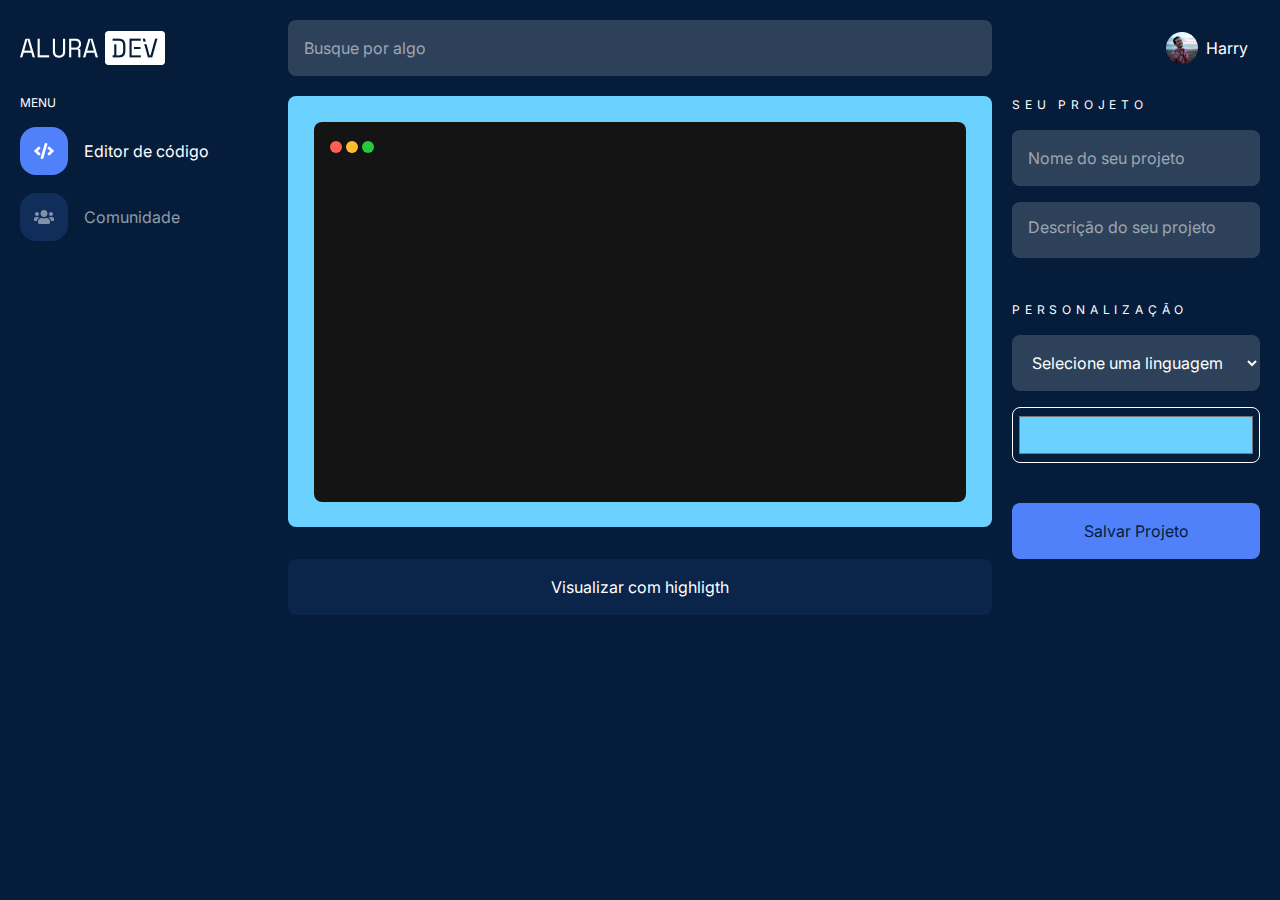
<file: index.html>
<!DOCTYPE html>
<html lang="pt-BR">
<head>
  <meta charset="UTF-8">
  <meta name="viewport" content="width=device-width, initial-scale=1.0">
  <link rel="stylesheet" href="./assets/css/normalize.css">
  <link rel="preconnect" href="https://fonts.gstatic.com">
  <link href="https://fonts.googleapis.com/css2?family=Inter&family=Roboto&display=swap" rel="stylesheet">
  <link rel="stylesheet" href="./assets/css/dracula.css">
  <link rel="stylesheet" href="./assets/css/style.css">
  <link rel="icon" type="image/png" sizes="32x32" href="./assets/img/favicon.png">
  <title>AluraDev</title>
</head>
<body>
  <div class="container">
    <header class="header">
      <img src="./assets/img/logo.png" alt="Logo do site" class="header__logo">
      <input type="text" class="header__search" placeholder="Busque por algo">
      <div class="search-icon">
        <img src="./assets/img/search-icon.svg" alt="Ícone de pesquisa">
      </div>
      <div class="profile">
        <img src="./assets/img/photo.png" alt="Foto do autor" class="profile__photo">
        <p class="profile__name">Harry</p>
      </div>
      <div class="hamburger">
        <img src="./assets/img/navbar-open-icon.svg" alt="Icone do navbar mobile">
      </div>
    </header>
    <nav class="navbar">
      <p class="navbar__title">Menu</p>
      <ul class="navbar__items">
        <li class="navbar__item navbar__item--active">
          <a href="./">
            <svg width="48" height="48" viewBox="0 0 48 48" xmlns="http://www.w3.org/2000/svg">
              <rect width="48" height="48" rx="16"/>
              <path d="M22.7157 31.9832L20.8096 31.4301C20.6096 31.3739 20.4971 31.1645 20.5534 30.9645L24.8187 16.2719C24.8749 16.0719 25.0843 15.9594 25.2843 16.0157L27.1904 16.5688C27.3904 16.625 27.5029 16.8344 27.4466 17.0344L23.1813 31.727C23.1219 31.9269 22.9157 32.0426 22.7157 31.9832ZM19.1535 28.4772L20.5128 27.0273C20.6565 26.8742 20.6471 26.6305 20.4878 26.4899L17.6567 23.9994L20.4878 21.509C20.6471 21.3684 20.6596 21.1247 20.5128 20.9715L19.1535 19.5217C19.0129 19.3717 18.7754 19.3623 18.6223 19.506L14.1195 23.7245C13.9602 23.8713 13.9602 24.1244 14.1195 24.2713L18.6223 28.4928C18.7754 28.6366 19.0129 28.6303 19.1535 28.4772ZM29.3777 28.496L33.8805 24.2744C34.0398 24.1275 34.0398 23.8744 33.8805 23.7276L29.3777 19.5029C29.2277 19.3623 28.9902 19.3685 28.8465 19.5185L27.4872 20.9684C27.3435 21.1215 27.3529 21.3653 27.5122 21.5059L30.3433 23.9994L27.5122 26.4899C27.3529 26.6305 27.3404 26.8742 27.4872 27.0273L28.8465 28.4772C28.9871 28.6303 29.2246 28.6366 29.3777 28.496Z"/>
            </svg>
            <p> Editor de código </p>
          </a>
      </li>
        <li class="navbar__item">
          <a href="./comunidade.html">
            <svg class="" width="48" height="48" viewBox="0 0 48 48" xmlns="http://www.w3.org/2000/svg">
              <rect width="48" height="48" rx="16"/>
              <path d="M17 23C18.1031 23 19 22.1031 19 21C19 19.8969 18.1031 19 17 19C15.8969 19 15 19.8969 15 21C15 22.1031 15.8969 23 17 23ZM31 23C32.1031 23 33 22.1031 33 21C33 19.8969 32.1031 19 31 19C29.8969 19 29 19.8969 29 21C29 22.1031 29.8969 23 31 23ZM32 24H30C29.45 24 28.9531 24.2219 28.5906 24.5813C29.85 25.2719 30.7437 26.5188 30.9375 28H33C33.5531 28 34 27.5531 34 27V26C34 24.8969 33.1031 24 32 24ZM24 24C25.9344 24 27.5 22.4344 27.5 20.5C27.5 18.5656 25.9344 17 24 17C22.0656 17 20.5 18.5656 20.5 20.5C20.5 22.4344 22.0656 24 24 24ZM26.4 25H26.1406C25.4906 25.3125 24.7688 25.5 24 25.5C23.2312 25.5 22.5125 25.3125 21.8594 25H21.6C19.6125 25 18 26.6125 18 28.6V29.5C18 30.3281 18.6719 31 19.5 31H28.5C29.3281 31 30 30.3281 30 29.5V28.6C30 26.6125 28.3875 25 26.4 25ZM19.4094 24.5813C19.0469 24.2219 18.55 24 18 24H16C14.8969 24 14 24.8969 14 26V27C14 27.5531 14.4469 28 15 28H17.0594C17.2563 26.5188 18.15 25.2719 19.4094 24.5813Z"/>
            </svg>
            <p> Comunidade </p>
          </a>
        </li>
      </ul>

      <hr>
      <div class="profile">
        <img src="./assets/img/photo.png" alt="Foto do autor" class="profile__photo">
        <p class="profile__name">Harry</p>
      </div>
    </nav>
    <main>
      <div class="error" data-js="error">
        Ops, você esqueceu de colocar o código!
      </div>
      <div class="editor" data-js="editor">
        <header class="buttons">
          <svg class="buttons__icon buttons__icon--primary" viewBox="0 0 12 12" xmlns="http://www.w3.org/2000/svg">
            <use xlink:href="./assets/img/symbols.svg#ball" />
          </svg>
          <svg class="buttons__icon buttons__icon--secondary" viewBox="0 0 12 12" xmlns="http://www.w3.org/2000/svg">
            <use xlink:href="./assets/img/symbols.svg#ball" />
          </svg>
          <svg class="buttons__icon buttons__icon--third" viewBox="0 0 12 12" xmlns="http://www.w3.org/2000/svg">
            <use xlink:href="./assets/img/symbols.svg#ball" />
          </svg>
        </header>
        <code class="editor__code javascript hljs" data-js="editor__code" contenteditable="true" aria-label="editor">
        </code>
      </div>
      <button class="button-preview">Visualizar com highligth</button>
    </main>
    <section class="project">
      <form action="#" data-js="form-project">
        <h2 class="project__title">Seu Projeto</h2>
        <input class="project__name" data-js="project__name" placeholder="Nome do seu projeto" type="text" required>
        <textarea class="project__description" data-js="project__description" placeholder="Descrição do seu projeto" required></textarea>
        <h2 class="project__title">Personalização</h2>
        <select class="project__language" data-js="project__language" required>
          <option value="">Selecione uma linguagem</option>
          <option value="javascript">Javascript</option>
          <option value="css">CSS</option>
          <option value="html">Html</option>
          <option value="java">Java</option>
          <option value="php">PHP</option>
          <option value="ruby">Ruby</option>
        </select>
        <input class="project__color" data-js="project__color" type="color" value="#6bd1ff">
        <button class="project__button" type="submit">Salvar Projeto</button>
      </form>
    </section>
  </div>
  <script src="./assets/js/highlight.min.js"></script>
  <script src="./assets/js/navbar.js"></script>
  <script src="./assets/js/script.js"></script>
</body>
</html>
</file>
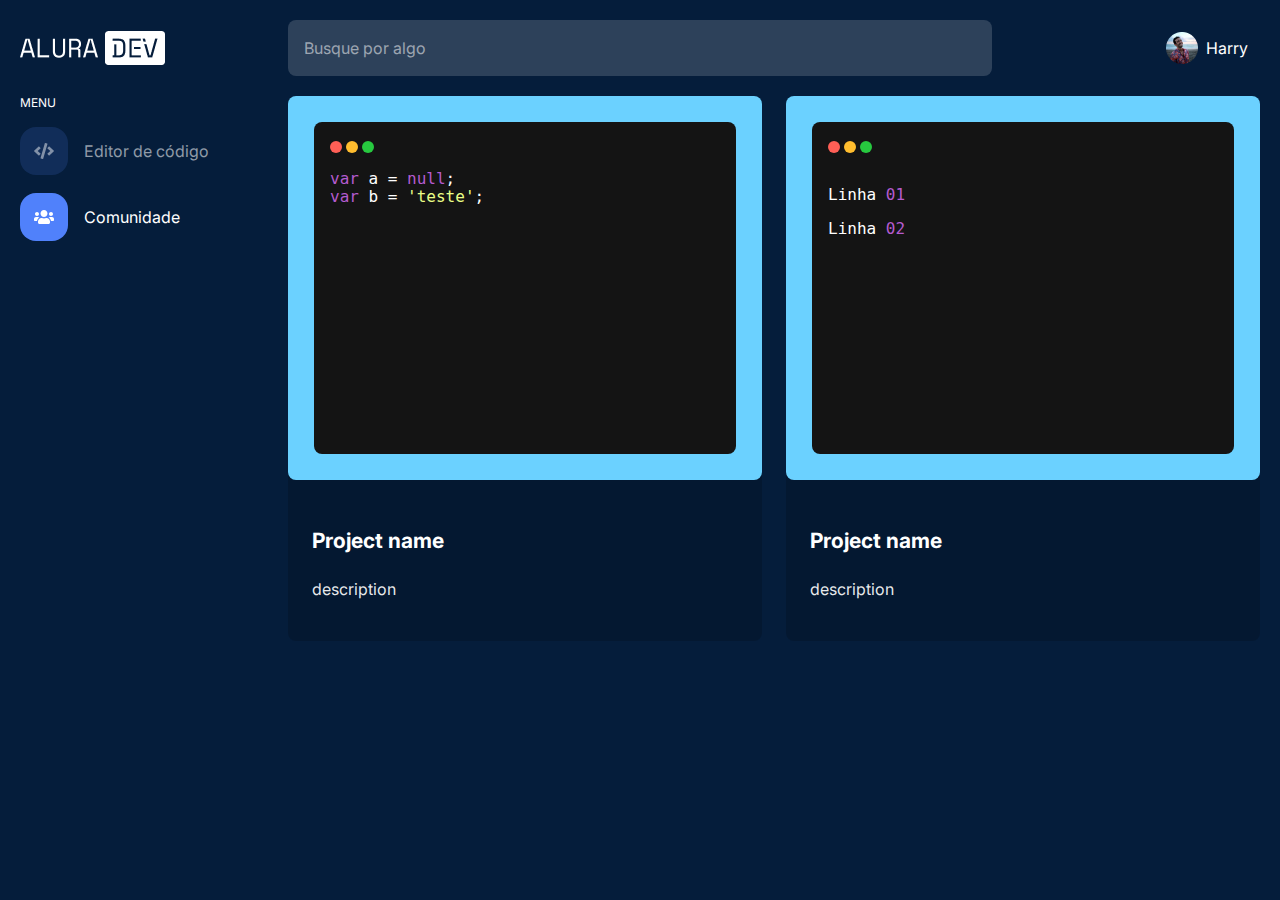
<file: comunidade.html>
<!DOCTYPE html>
<html lang="pt-BR">
<head>
  <meta charset="UTF-8">
  <meta name="viewport" content="width=device-width, initial-scale=1.0">
  <link rel="stylesheet" href="./assets/css/normalize.css">
  <link rel="preconnect" href="https://fonts.gstatic.com">
  <link href="https://fonts.googleapis.com/css2?family=Inter&family=Roboto&display=swap" rel="stylesheet">
  <link rel="stylesheet" href="./assets/css/dracula.css">
  <link rel="stylesheet" href="./assets/css/style.css">
  <link rel="icon" type="image/png" sizes="32x32" href="./assets/img/favicon.png">
  <title>AluraDev</title>
</head>
<body>
  <div class="container">
    <header class="header">
      <img src="./assets/img/logo.png" alt="Logo do site" class="header__logo">
      <input type="text" class="header__search" placeholder="Busque por algo">
      <div class="search-icon">
        <img src="./assets/img/search-icon.svg" alt="Ícone de pesquisa">
      </div>
      <div class="profile">
        <img src="./assets/img/photo.png" alt="Foto do autor" class="profile__photo">
        <p class="profile__name">Harry</p>
      </div>
      <div class="hamburger">
        <img src="./assets/img/navbar-open-icon.svg" alt="Icone do navbar mobile">
      </div>
    </header>
    <nav class="navbar">
      <p class="navbar__title">Menu</p>
      <ul class="navbar__items">
        <a href="./">
          <li class="navbar__item">
            <svg width="48" height="48" viewBox="0 0 48 48" xmlns="http://www.w3.org/2000/svg">
              <rect width="48" height="48" rx="16"/>
              <path d="M22.7157 31.9832L20.8096 31.4301C20.6096 31.3739 20.4971 31.1645 20.5534 30.9645L24.8187 16.2719C24.8749 16.0719 25.0843 15.9594 25.2843 16.0157L27.1904 16.5688C27.3904 16.625 27.5029 16.8344 27.4466 17.0344L23.1813 31.727C23.1219 31.9269 22.9157 32.0426 22.7157 31.9832ZM19.1535 28.4772L20.5128 27.0273C20.6565 26.8742 20.6471 26.6305 20.4878 26.4899L17.6567 23.9994L20.4878 21.509C20.6471 21.3684 20.6596 21.1247 20.5128 20.9715L19.1535 19.5217C19.0129 19.3717 18.7754 19.3623 18.6223 19.506L14.1195 23.7245C13.9602 23.8713 13.9602 24.1244 14.1195 24.2713L18.6223 28.4928C18.7754 28.6366 19.0129 28.6303 19.1535 28.4772ZM29.3777 28.496L33.8805 24.2744C34.0398 24.1275 34.0398 23.8744 33.8805 23.7276L29.3777 19.5029C29.2277 19.3623 28.9902 19.3685 28.8465 19.5185L27.4872 20.9684C27.3435 21.1215 27.3529 21.3653 27.5122 21.5059L30.3433 23.9994L27.5122 26.4899C27.3529 26.6305 27.3404 26.8742 27.4872 27.0273L28.8465 28.4772C28.9871 28.6303 29.2246 28.6366 29.3777 28.496Z"/>
            </svg>
            <p> Editor de código </p>
          </a>
      </li>
        <li class="navbar__item navbar__item--active">
          <a href="./comunidade.html">
            <svg class="" width="48" height="48" viewBox="0 0 48 48" xmlns="http://www.w3.org/2000/svg">
              <rect width="48" height="48" rx="16"/>
              <path d="M17 23C18.1031 23 19 22.1031 19 21C19 19.8969 18.1031 19 17 19C15.8969 19 15 19.8969 15 21C15 22.1031 15.8969 23 17 23ZM31 23C32.1031 23 33 22.1031 33 21C33 19.8969 32.1031 19 31 19C29.8969 19 29 19.8969 29 21C29 22.1031 29.8969 23 31 23ZM32 24H30C29.45 24 28.9531 24.2219 28.5906 24.5813C29.85 25.2719 30.7437 26.5188 30.9375 28H33C33.5531 28 34 27.5531 34 27V26C34 24.8969 33.1031 24 32 24ZM24 24C25.9344 24 27.5 22.4344 27.5 20.5C27.5 18.5656 25.9344 17 24 17C22.0656 17 20.5 18.5656 20.5 20.5C20.5 22.4344 22.0656 24 24 24ZM26.4 25H26.1406C25.4906 25.3125 24.7688 25.5 24 25.5C23.2312 25.5 22.5125 25.3125 21.8594 25H21.6C19.6125 25 18 26.6125 18 28.6V29.5C18 30.3281 18.6719 31 19.5 31H28.5C29.3281 31 30 30.3281 30 29.5V28.6C30 26.6125 28.3875 25 26.4 25ZM19.4094 24.5813C19.0469 24.2219 18.55 24 18 24H16C14.8969 24 14 24.8969 14 26V27C14 27.5531 14.4469 28 15 28H17.0594C17.2563 26.5188 18.15 25.2719 19.4094 24.5813Z"/>
            </svg>
            <p> Comunidade </p>
          </a>
        </li>
      </ul>

      <hr>
      <div class="profile">
        <img src="./assets/img/photo.png" alt="Foto do autor" class="profile__photo">
        <p class="profile__name">Harry</p>
      </div>
    </nav>
    <main  class="cards" data-js="cards">
      <section class="card">
        <div class="card__body">
          <section class="buttons">
            <svg class="buttons__icon buttons__icon--primary" viewBox="0 0 12 12" xmlns="http://www.w3.org/2000/svg">
              <circle cx="6" cy="6" r="6"/>
            </svg>
            <svg class="buttons__icon buttons__icon--secondary" viewBox="0 0 12 12" xmlns="http://www.w3.org/2000/svg">
              <circle cx="6" cy="6" r="6"/>
            </svg>
            <svg class="buttons__icon buttons__icon--third" viewBox="0 0 12 12" xmlns="http://www.w3.org/2000/svg">
              <circle cx="6" cy="6" r="6"/>
            </svg>
          </section>
          <code class="card__code javascript hljs" data-js="card__code" aria-label="card">
            var a = null; <br>
            var b = 'teste'; <br>
          </code>
        </div>
        <footer>
          <p class="card__project-name">Project name</p>
          <p class="card__project-description">description</p>
        </footer>
      </section>
      <section class="card">
        <div class="card__body">
          <section class="buttons">
            <svg class="buttons__icon buttons__icon--primary" viewBox="0 0 12 12" xmlns="http://www.w3.org/2000/svg">
              <circle cx="6" cy="6" r="6"/>
            </svg>
            <svg class="buttons__icon buttons__icon--secondary" viewBox="0 0 12 12" xmlns="http://www.w3.org/2000/svg">
              <circle cx="6" cy="6" r="6"/>
            </svg>
            <svg class="buttons__icon buttons__icon--third" viewBox="0 0 12 12" xmlns="http://www.w3.org/2000/svg">
              <circle cx="6" cy="6" r="6"/>
            </svg>
          </section>
          <code class="card__code javascript hljs" data-js="card__code" aria-label="card">
            <p>Linha 01</p>
            <p>Linha 02</p>
          </code>
        </div>
        <footer>
          <p class="card__project-name">Project name</p>
          <p class="card__project-description">description</p>
        </footer>
      </section>
    </main>
  </div>
  <script src="./assets/js/highlight.min.js"></script>
  <script src="./assets/js/navbar.js"></script>
  <script src="./assets/js/comunidade.js"></script>
</body>
</html>
</file>
<file: assets/css/dracula.css>
/*!
  Theme: Dracula
  Author: Mike Barkmin (http://github.com/mikebarkmin) based on Dracula Theme (http://github.com/dracula)
  License: ~ MIT (or more permissive) [via base16-schemes-source]
  Maintainer: @highlightjs/core-team
  Version: 2021.04.0
*/

/*
  WARNING: DO NOT EDIT THIS FILE DIRECTLY.
  This theme file was auto-generated from the Base16 scheme dracula
  by the Highlight.js Base16 template builder.
  - https://github.com/highlightjs/base16-highlightjs
*/

/*
base00  #282936  Default Background
base01  #3a3c4e  Lighter Background (Used for status bars, line number and folding marks)
base02  #4d4f68  Selection Background
base03  #626483  Comments, Invisibles, Line Highlighting
base04  #62d6e8  Dark Foreground (Used for status bars)
base05  #e9e9f4  Default Foreground, Caret, Delimiters, Operators
base06  #f1f2f8  Light Foreground (Not often used)
base07  #f7f7fb  Light Background (Not often used)
base08  #ea51b2  Variables, XML Tags, Markup Link Text, Markup Lists, Diff Deleted
base09  #b45bcf  Integers, Boolean, Constants, XML Attributes, Markup Link Url
base0A  #00f769  Classes, Markup Bold, Search Text Background
base0B  #ebff87  Strings, Inherited Class, Markup Code, Diff Inserted
base0C  #a1efe4  Support, Regular Expressions, Escape Characters, Markup Quotes
base0D  #62d6e8  Functions, Methods, Attribute IDs, Headings
base0E  #b45bcf  Keywords, Storage, Selector, Markup Italic, Diff Changed
base0F  #00f769  Deprecated, Opening/Closing Embedded Language Tags, e.g. <?php ?>
*/

.hljs {
    display: block;
    overflow-x: auto;
    padding: 1em;
    color: #e9e9f4;
    background: #282936;
  }
  
  .hljs ::selection {
    color: #4d4f68;
  }
  
  
  /* purposely do not highlight these things */
  .hljs-formula,
  .hljs-params,
  .hljs-property
  {}
  
  /* base03 - #626483 -  Comments, Invisibles, Line Highlighting */
  .hljs-comment {
    color: #626483;
  }
  
  /* base04 - #62d6e8 -  Dark Foreground (Used for status bars) */
  .hljs-tag {
    color: #62d6e8;
  }
  
  /* base05 - #e9e9f4 -  Default Foreground, Caret, Delimiters, Operators */
  .hljs-subst,
  .hljs-punctuation,
  .hljs-operator {
    color: #e9e9f4;
  }
  
  .hljs-operator {
    opacity: 0.7;
  }
  
  /* base08 - Variables, XML Tags, Markup Link Text, Markup Lists, Diff Deleted */
  .hljs-bullet,
  .hljs-variable,
  .hljs-template-variable,
  .hljs-selector-tag,
  .hljs-name,
  .hljs-deletion {
    color: #ea51b2;
  }
  
  /* base09 - Integers, Boolean, Constants, XML Attributes, Markup Link Url */
  .hljs-symbol,
  .hljs-number,
  .hljs-link,
  .hljs-attr,
  .hljs-variable.constant_,
  .hljs-literal {
    color: #b45bcf;
  }
  
  /* base0A - Classes, Markup Bold, Search Text Background */
  .hljs-title,
  .hljs-class .hljs-title,
  .hljs-title.class_
  {
    color: #00f769;
  }
  
  .hljs-strong {
    font-weight:bold;
    color: #00f769;
  }
  
  /* base0B - Strings, Inherited Class, Markup Code, Diff Inserted */
  .hljs-code,
  .hljs-addition,
  .hljs-title.class_.inherited__,
  .hljs-string {
    color: #ebff87;
  }
  
  /* base0C - Support, Regular Expressions, Escape Characters, Markup Quotes */
  .hljs-built_in,
  .hljs-doctag, /* guessing */
  .hljs-quote,
  .hljs-keyword.hljs-atrule,
  .hljs-regexp {
    color: #a1efe4;
  }
  
  /* base0D - Functions, Methods, Attribute IDs, Headings */
  .hljs-function .hljs-title,
  .hljs-attribute,
  .ruby .hljs-property,
  .hljs-title.function_,
  .hljs-section {
    color: #62d6e8;
  }
  
  /* base0E - Keywords, Storage, Selector, Markup Italic, Diff Changed */
  .hljs-type,
  /* .hljs-selector-id, */
  /* .hljs-selector-class, */
  /* .hljs-selector-attr, */
  /* .hljs-selector-pseudo, */
  .hljs-template-tag,
  .diff .hljs-meta,
  .hljs-keyword {
    color: #b45bcf;
  }
  .hljs-emphasis {
    color: #b45bcf;
    font-style: italic;
  }
  
  /* base0F - Deprecated, Opening/Closing Embedded Language Tags, e.g. <?php ?> */
  .hljs-meta {
    color: #00f769;
  }
  
  .hljs-meta-keyword {
    font-weight: bold;
  }
</file>
<file: assets/css/style.css>
* {
  box-sizing: border-box;
}

body {
  background-color: #051d3b;
  font-family: 'Inter', sans-serif;
  font-size: 16px;
}

.container {
  max-width: 1370px;
  margin: auto;
  padding: 20px;
  display: grid;
  grid-template-columns: minmax(20%, 150px) 1fr minmax(50px, 20%);
  grid-gap: 20px;
} 

.header {
  display: grid;
  grid-template-columns: minmax(20%, 150px) 1fr minmax(50px, 20%);
  grid-gap: 20px;
  grid-column: 1/-1;
}

.header__logo {
  align-self: center;
}

.header__search {
  background-color: #ffffff29;
  color: #ffffff;
  border: 0;
  padding: 16px;
  box-sizing: border-box;
  border-radius: 8px;
  height: 56px;
  outline: none;
  transition: background-color .2s;
}

.header__search::placeholder {
  border-radius: 8px;
  color: #ffffff8a;
}

.header__search:focus{
  border: 2px solid #ffffff;
}

.header__search:hover {
  background: rgba(255, 255, 255, .24);
}

.search-icon {
  display: none;
}

.header__search,
.navbar__item,
.button-preview,
.project__name,
.project__description,
.project__button {
  cursor: pointer;
}

.profile {
  display: flex;
  grid-column: 3/4;
  justify-self: end;
  align-items: center;
  width: 106px;
  height: 56px;
  padding: 12px;
  transition: background-color .2s;
  border-radius: 8px;
}

.profile:hover {
  background-color: #ffffff14;
}

.profile__photo {
  width: 32px;
  height: 32px;
}

.profile__name {
  color: #ffffff;
  margin-left: 8px;
}

.navbar {
  grid-column: 1/2;
  color: #ffffff;
}

.navbar__title {
  text-transform: uppercase;
  font-size: 12px;
  margin: 0;
}

.navbar__items {
  list-style-type: none;
  padding: 0;
}

.navbar__items p {
  margin-left: 16px;
  color: #ffffff8f;
  transition: all .2s;
}

.navbar__item a {
  display: flex;
  align-items: center;
  margin-bottom: 16px;
  text-decoration: none;
}

.navbar__item svg rect {
  fill:#5081fb;
  fill-opacity: .16;
  transition: all .2s;
}

.navbar__item svg path {
  fill: #ffffff;
  opacity: .48;
  transition: all .2s;
}

.navbar__item:hover svg rect {
  fill-opacity: 1;
}

.navbar__item:hover svg path {
  fill: #ffffff;
  opacity: 1;
}

.navbar__item--active svg rect {
  fill-opacity: 1;
}

.navbar__item--active svg path {
  opacity: 1;
}

.navbar__item--active p,
.navbar__item:hover p {
  color: #ffffff;
}

main {
  position: relative;
}

.error {
  grid-column: 1 / 4;
  background-color: #ff5f56;
  padding: 16px;
  margin-bottom: 16px;
  border-radius: 8px;
  color: #ffffff;
  position: absolute;
  top: 36px;
  right: 36px;
  opacity: 0;
  transition: opacity .2s;
}

.editor {
  grid-column: 2/3;
  background-color: #6bd1ff;
  border-radius: 8px;
  padding: 26px;
  height: 90%;
  min-height: 366px;
  margin-bottom: 32px;
}

.editor__code {
  display: block;
  border-radius: 0 0 8px 8px;
  background-color: #141414;
  border: 0;
  color: #ffffff;
  height: calc(100% - 31px);
  outline: none;
  padding: 16px;
  resize: none;
  width: 100%;
}

.buttons {
  padding: 16px;
  background-color: #141414;
  border-top-left-radius: 8px;
  border-top-right-radius: 8px;
  height: 31px;
}

.buttons__icon {
  width: 12px;
  height: 12px;
}

.buttons__icon--primary {
  fill: #ff5f56;
}

.buttons__icon--secondary {
  fill: #ffbd2e;
}

.buttons__icon--third {
  fill: #27c93f;
}

.button-preview {
  width: 100%;
  padding: 16px;
  border-radius: 8px;
  border: 4px;
  background-color:#5081fb14;
  color: #fff;
  line-height: 24px;
  outline: none;
}

.button-preview:hover {
  background-color: #5081fb29;
}

.project {
  grid-column: 3/4;
}

.project .project__title {
  font-size: 12px;
  font-weight: normal;
  text-transform: uppercase;
  line-height: 18px;
  letter-spacing: 0.4em;
  color: #fff;
  margin: 0 0 16px;
}

.project__name,
.project__description,
.project__language,
.project__color,
.project__button {
  width: 100%;
  background-color: #ffffff29;
  border: 2px solid #ffffff29;
  border: 0;
  height: 56px;
  border-radius: 8px;
  padding: 16px;
  margin-bottom: 16px;
  color: #fff;
  outline: none;
}

.project__name:hover,
.project__description:hover,
.project__language:hover {
  background: #ffffff3d;
}

.project__name:focus,
.project__description:focus,
.project__language:focus,
.project__color:focus,
.project__button:focus {
  border: 2px solid #ffffff;
}

.project__name::placeholder,
.project__description::placeholder {
  color: #ffffff8a;
}

.project__color {
  padding: 4px;
  background-color: #051d3b;
  border: 1px solid #ffffff;
  margin-bottom: 0;
}

.project__language {
  color: #fff;
}

.project__language option {
  color: #000;
}

 .project__description {
  resize: none;
  margin-bottom: 40px;
}

.project__button {
  background-color: #5081fb;
  color: #051d3b;
  line-height: 18px;
  margin-top: 40px;
  transition: .2s background-color;
}

.project__button:hover {
  background-color: #7ba4fc;
  color: #051d3b;
  line-height: 18px;
}

.hamburger {
  display: none;
  padding: 12px;
  border-radius: 8px;
  transition: .2s background-color;
}

.hamburger:hover {
  background-color: #0b254a;
}

.navbar hr,
.navbar .profile {
  display: none;
}

.cards {
  grid-column: 2/4;
  display: grid;
  grid-template-columns: repeat(2, 1fr);
  gap: 24px;
}

.card {
  background-color: #00000029;
  border-radius: 8px;
}

.card__body {
  background-color: #6bd1ff;
  border-radius: 8px;
  padding: 26px;
}

.card__code {
  min-height: 300px;
  display: block;
  border-radius: 0 0 8px 8px;
  background-color: #141414;
  border: 0;
  color: #ffffff;
  height: auto;
  padding: 16px;
}

.card footer {
  padding: 24px;
}

.card__project-name {
  color: #ffffff;
  line-height: 31px;
  font-size: 21px;
  font-weight: bold;
}

.card__project-description {
  font-size: 16px;
  font-weight: normal;
  color: #ffffffeb;
  line-height: 24px;
}

@media screen and (max-width: 769px) {
  .container {
    grid-template-columns: repeat(3, 1fr);
  }

  .header {
    grid-column: 1 / -1;
    grid-template-columns: 150px minmax(100px, 1fr) 50px;
    margin-bottom: 32px;
  }

  .hamburger {
    display: block;
    align-self: center;
    justify-self: center;
  }

  .navbar {
    position: fixed;
    top: 6em;
    right: -270px;
    background-color: #2d415b;
    padding: 32px;
    height: 80%;
    border-radius: 8px;
    width: 254px;
    transition: all .2s;
    z-index: 1;
  }
  
  .navbar--visible {
    right: 19px;
  }
  
  .navbar hr {
    margin: 24px auto;
    background: #ffffff;
    opacity: .08;
  }

  .navbar hr {
    display: block;
  }

  .navbar .profile {
    display: flex;
  }

  main {
    grid-column: 1 / -1;
    display: grid;
    grid-template-columns: repeat(3, 1fr);
  }

  .cards {
    grid-column: 1 / 4;
    grid-template-columns: 1fr;
  }

  .editor,
  .button-preview,
  .project,
  .project__title,
  .project__name,
  .project__description,
  .project__button {
    grid-column: 1 / -1;
  }

  .project form {
    display: grid;
    grid-template-columns: repeat(2, 1fr);
    column-gap: 24px;
  }

  .project__button {
    margin-top: 16px;
  }

  .header .profile {
    display: none;
  }
}

@media screen and (max-width: 425px) {
  .container {
    grid-template-columns: 150px 1fr 50px;
  }

  .header {
    grid-template-columns: 150px 1fr 50px;
    margin-bottom: 32px;
  }

  .header__search {
    display: none;
  }

  .search-icon {
    display: block;
    align-self: center;
    justify-self: end;
  }

  .project form {
    display: grid;
    grid-template-columns: 1fr;
    column-gap: 24px;
  }
}
</file>
